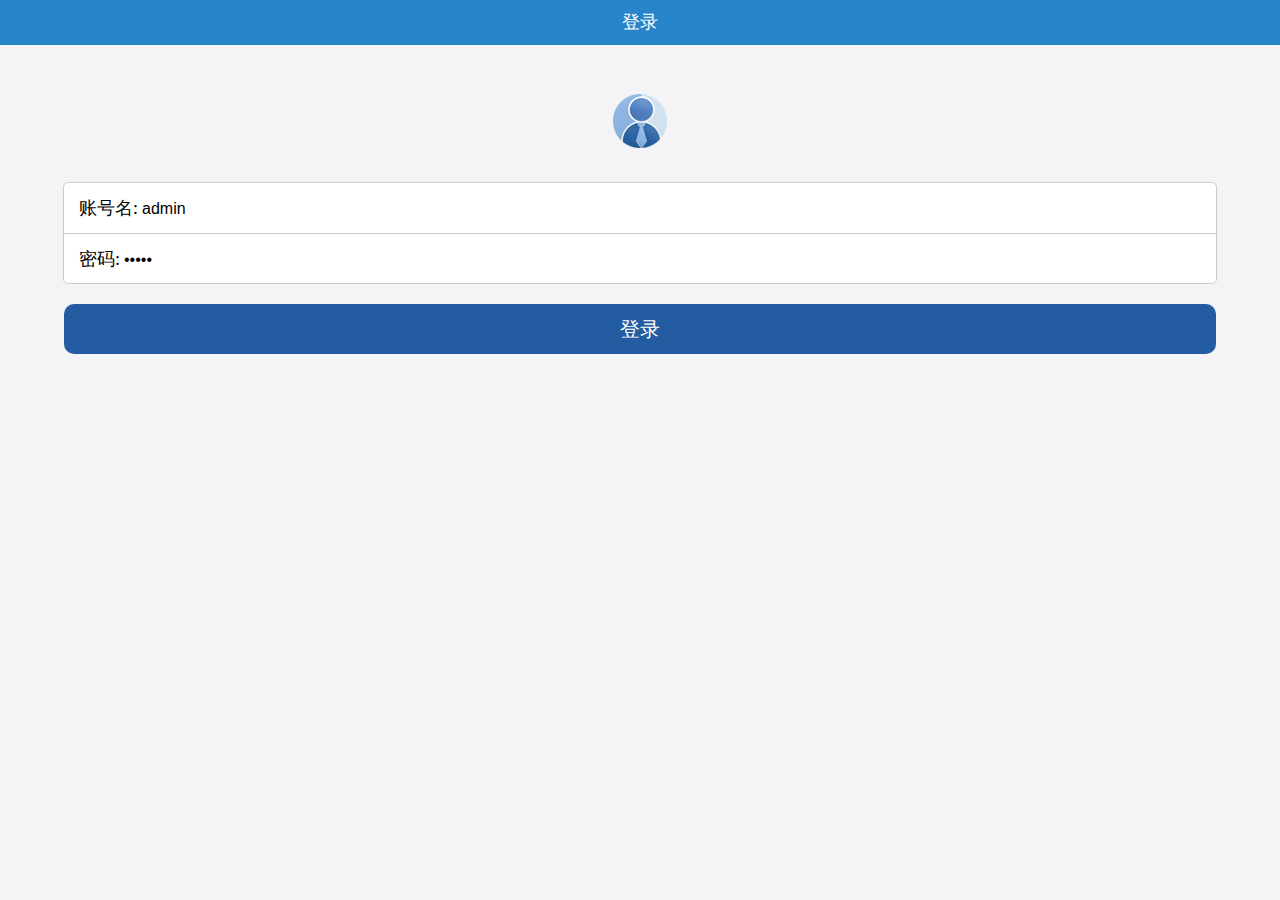
<file: index.html>
<!DOCTYPE html>
<html lang="en">
<head>
    <meta charset="UTF-8" name="viewport" content="width=device-width,initial-scale=1,user-scalable=no">
    <title>张玉东</title>
    <!--同来加载外部资源-->
    <link rel="short icon" href="Resource/icon.png">
    <!--stylesheet用来加载外部样式表-->
    <link rel="stylesheet" href="ExternalStyle.css">

    <script type="text/javascript" src="CommonClass.js"></script>
    <style>
        /*<!--内部样式-->*/
        .L_second_div{
            text-align: center;

        }
        .L_second_div img{
            margin-top: 50px;
        }
        .L_form_div{
            width: 90%;
            background: white;
            border: 1px solid #cccccc;
            border-radius: 5px;
            height: 100px;
            margin: 30px auto 0;
        }
        .L_account_div{
            height: 50px;
            border-bottom: 1px solid #cccccc;
        }
        .L_form_div div span{
            font-size: 18px;
            padding-left: 15px;
            line-height: 50px;
        }
        input{
            outline:medium;
            background-color: transparent;
            border:0;
            font-size: 16px;
        }
        .L_btn_div{
            height: 50px;
            background: rgb(36,92,161);
            width: 90%;
            border-radius: 10px;
            margin:20px auto;
            text-align: center;
        }
        .L_btn_div input{
            line-height: 50px;
            font-size: 20px;
            color: white;
        }
    </style>
</head>
<body>
<!--第一部分-->
<!--语义化标签 增强代码的可读性-->
<header>
    <span style="font-size: 18px">登录</span>
</header>
<!--第二部分-->
<div class="L_second_div">
    <img class="L_head_img" src="Resource/head.png" alt="">
</div>
<!--第三部分-->
<form action="">
    <div class="L_form_div">
        <div class="L_account_div">
            <span>账号名:</span>
            <input type="text" name="account" id="L_account" value="admin"><br>
        </div>
        <div>
            <span>密码:</span>
            <input type="password" name="password" id="L_pwd" value="admin"><br>
        </div>
    </div>
    <div class="L_btn_div">
        <input type="button" value="登录" id="L_btn">
    </div>
</form>
<!--页内函数-->
<script>
    // var btn = document.querySelector("#L_btn");
    // btn.onclick = function () {
    //     var userName = document.querySelector("#L_account").value;
    //     var pwd = document.querySelector("#L_pwd").value;
    //
    //     if("hskj" == userName && "admin" == pwd){
    //         location.href = "DropletService.html"
    //     }else{
    //         alert("用户名或密码输入错误");
    //     }
    //     //数据编码为服务器能够读懂的格式
    //     var userName = encodeURIComponent(document.querySelector("#L_account").value);
    //     var pwd = encodeURIComponent(document.querySelector("#L_pwd").value);
    //     //第一步：创建一个请求对象（负责去服务端要数据）
    //     var xhr = new XMLHttpRequest();
    //     //第二步：建立与服务端的连接（找到哪个服务器去要数据）
    //     xhr.open('post','https://mockapi.eolinker.com/2ZhGVxjacb39010e6753bd9c02ee803e6e3bfeab6e8007c/login');
    //     //设置头信息，告诉服务器让数据以表单的形式传递过去
    //     xhr.setRequestHeader("content-type","application/x-www-form-urlencoded");
    //     //第三步：向服务端发送请求
    //     var par = "username=" + userName + "&pwd=" + pwd;
    //     xhr.send(par);
    //     //第四步：接收服务端返回的数据
    //     xhr.onreadystatechange = function () {
    //         //xhr.readyState == 4 代表数据请求完成
    //         //xhr.status == 200 代表数据返回成功
    //         if(xhr.readyState == 4 && xhr.status == 200){
    //             var responseData = JSON.parse(xhr.responseText);
    //             var str = responseData.data;
    //             if(str === "登录成功"){
    //                 location.href = "DropletService.html";
    //             }else{
    //                 alert(responseData.data);
    //             }
    //         }
    //     }
    // }

    // 获取登录按钮
    var btn = document.querySelector("#L_btn");
    // 注册点击事件
    btn.onclick = function () {
        var userName = encodeURIComponent(document.querySelector("#L_account").value);
        var password = encodeURIComponent(document.querySelector("#L_pwd").value);

        var par2 = "username=" + userName + "&pwd=" + password;

        requestMethod('post','login', par2,function (returnStr) {
            if (returnStr == "登录成功") {
                window.localStorage.setItem("userName", userName);
                location.href = "DropletService.html";
            } else {
                alert(returnStr);
            }
        });

        // requestMethod('post','login', par2, function (returnStr) {
        //     if (returnStr == "登录成功") {
        //
        //         window.localStorage.setItem("userName", userName);
        //
        //         location.href = "DropletService.html";
        //     } else {
        //         alert(returnStr);
        //     }
        // });
    }


</script>
</body>

</html>
</file>
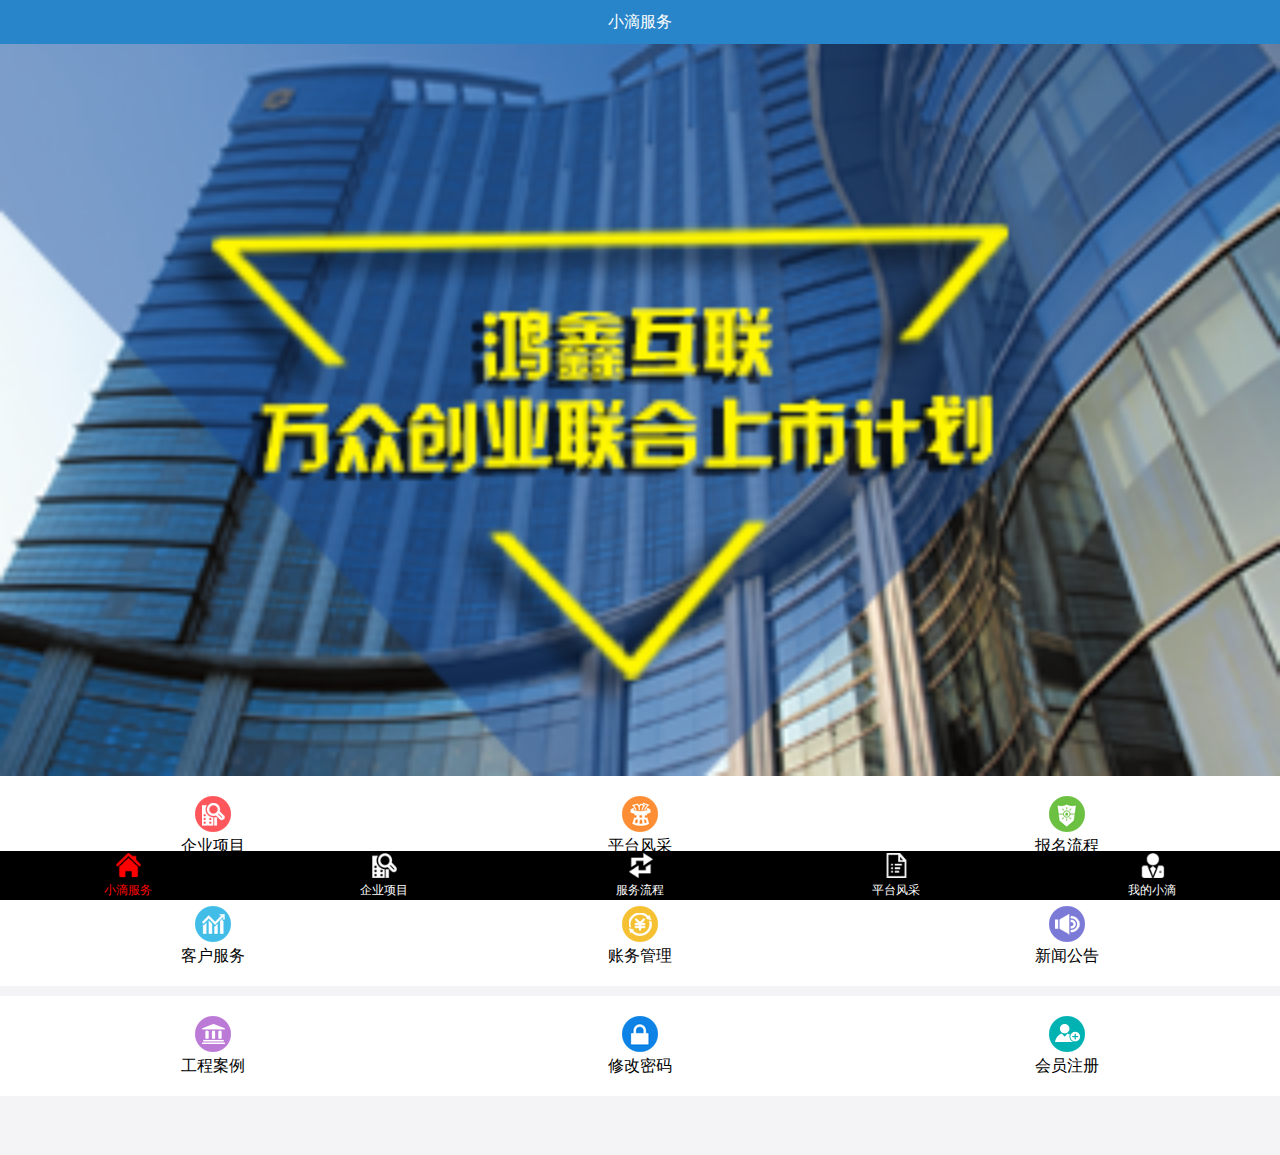
<file: DropletService.html>
<!DOCTYPE html>
<!--标签：单标签、双标签-->
    <!--行内标签/块级标签(独立占一行)-->
<html lang="en">
<head>
    <meta charset="UTF-8" name="viewport" content="width=device-width,initial-scale=1,user-scalable=no">
    <title>张玉东</title>
    <!--同来加载外部资源-->
    <link rel="short icon" href="Resource/icon.png">
    <!--stylesheet用来加载外部样式表-->
    <link rel="stylesheet" href="ExternalStyle.css">
    <style>
        /*<!--内部样式-->*/
        /*成行的标签写法：display：table; width:需求值；*/
        ul{
            display: table;
            width: 100%;
            background: white;
            height: 100px;
            margin-bottom: 10px;
            /*无接触边缘*/
        }
        /*成列的标签写法：display：table-cell; width:需求值；*/
        li{
            display: table-cell;
            width:33.3%;
            text-align: center;
            vertical-align: middle;
        }
        ul li span{
            display: block;
        }
    </style>
</head>
<body>
    <!--第一部分-->
    <!--语义化标签 增强代码的可读性-->
    <header>
        <span>小滴服务</span>
    </header>
    <!--第二部分-->
    <section class="DS_second_section">
        <img src="Resource/banner-1.png" alt="请检查您的网络">
    </section>
    <!--第三部分-->
    <section>
    <ul>
        <!--无序列表-->
        <li>
            <img src="Resource/index1.png" alt="请检查您的网络">
            <span>企业项目</span>
        </li>
        <li>
            <img src="Resource/index2.png" alt="请检查您的网络">
            <span>平台风采</span>
        </li>
        <li>
            <img src="Resource/index3.png" alt="请检查您的网络">
            <span>报名流程</span>
        </li>
    </ul>

    <ul>
        <li>
            <img src="Resource/index4.png" alt="请检查您的网络">
            <span>客户服务</span>
        </li>
        <li>
            <img src="Resource/index5.png" alt="请检查您的网络">
            <span>账务管理</span>
        </li>
        <li>
            <img src="Resource/index6.png" alt="请检查您的网络">
            <span>新闻公告</span>
        </li>
    </ul>

    <ul>
        <li>
            <img src="Resource/index7.png" alt="请检查您的网络">
            <span>工程案例</span>
        </li>
        <li>
            <img src="Resource/index8.png" alt="请检查您的网络">
            <span>修改密码</span>
        </li>
        <li>
            <img src="Resource/index9.png" alt="请检查您的网络">
            <span>会员注册</span>
        </li>
    </ul>
    </section>
    <!--第四部分-->
    <footer>
    <a href="DropletService.html">
        <img src="Resource/nav11.png" alt="请检查您的网络">
        <span style="color:red;">小滴服务</span>
    </a>
    <a href="EnterpriseProject.html">
        <img src="Resource/nav20.png" alt="请检查您的网络">
        <span>企业项目</span>
    </a>
    <a href="ServiceProcess.html">
        <img src="Resource/nav30.png" alt="请检查您的网络">
        <span>服务流程</span>
    </a>
    <a href="Platform.html">
        <img src="Resource/nav40.png" alt="请检查您的网络">
        <span>平台风采</span>
    </a>
    <a href="MyDroplet.html">
        <img src="Resource/nav50.png" alt="请检查您的网络">
        <span>我的小滴</span>
    </a>
    </footer>
</body>
</html>
</file>
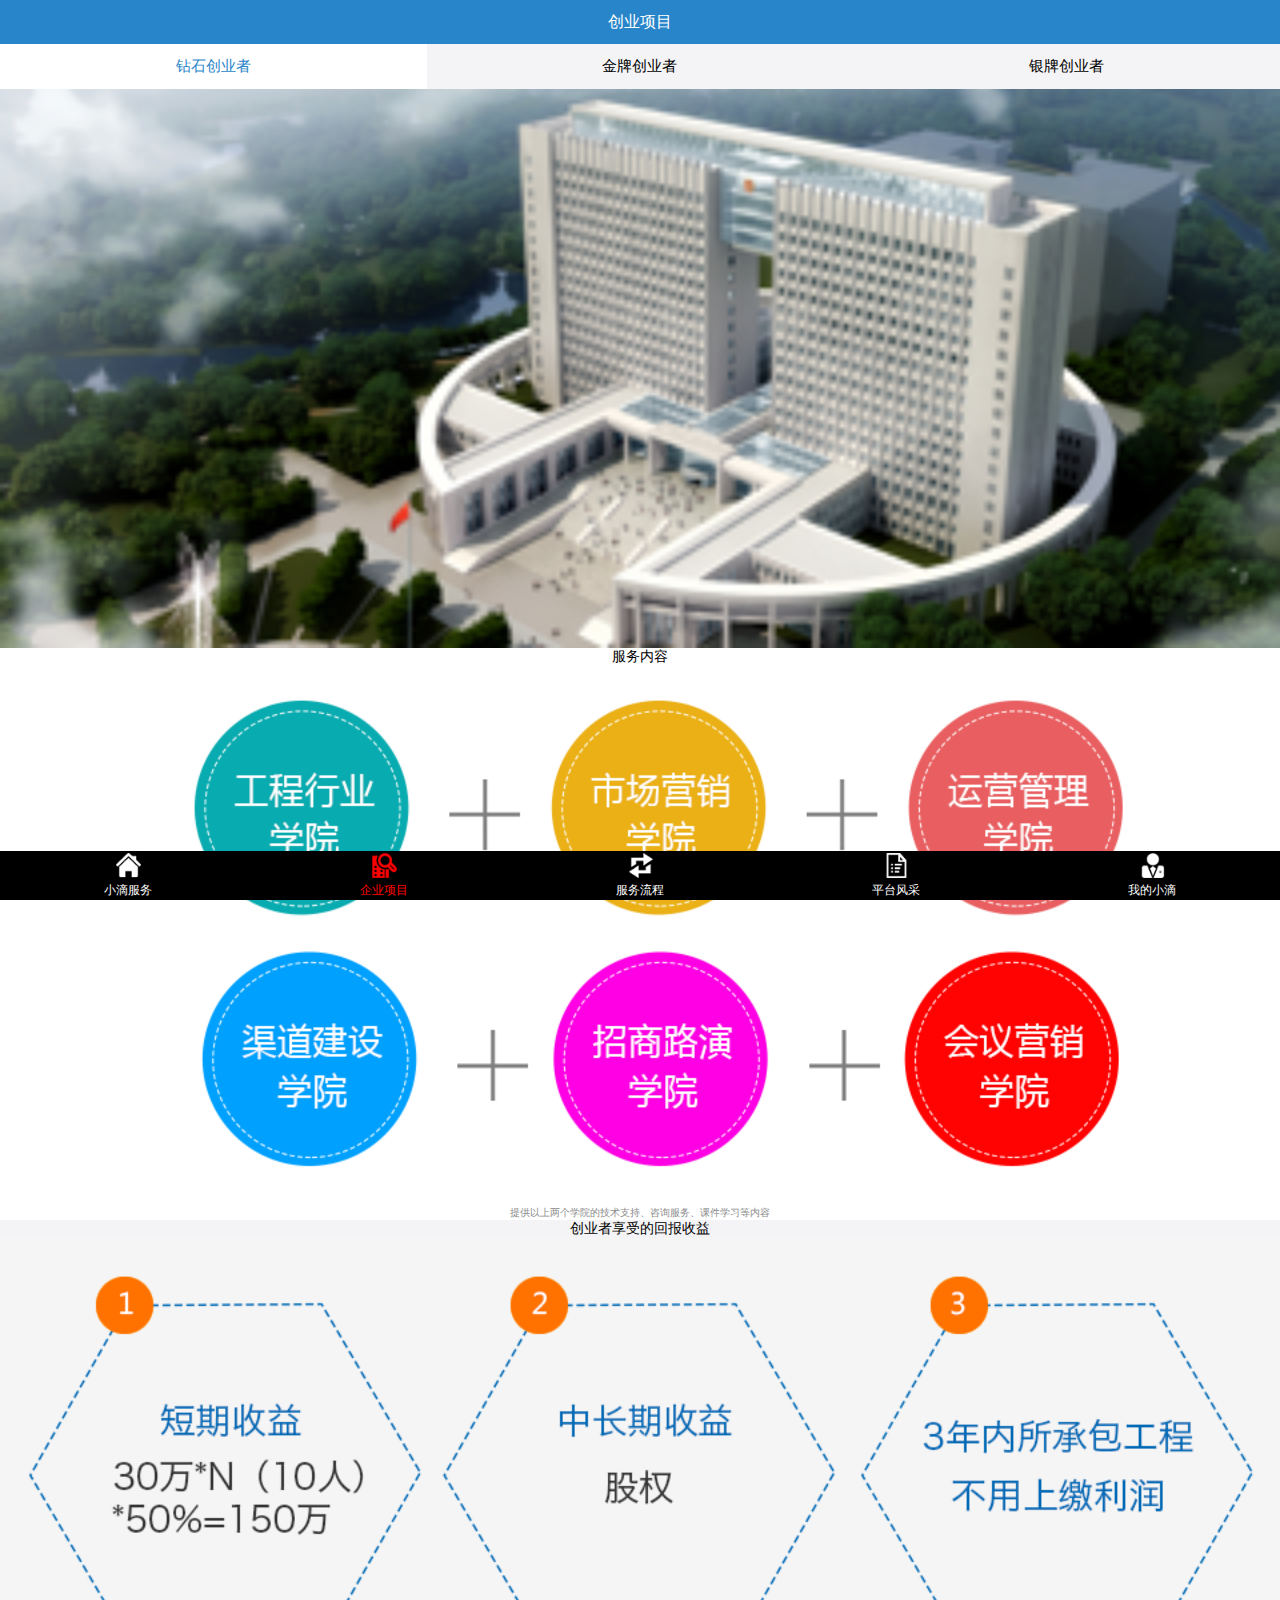
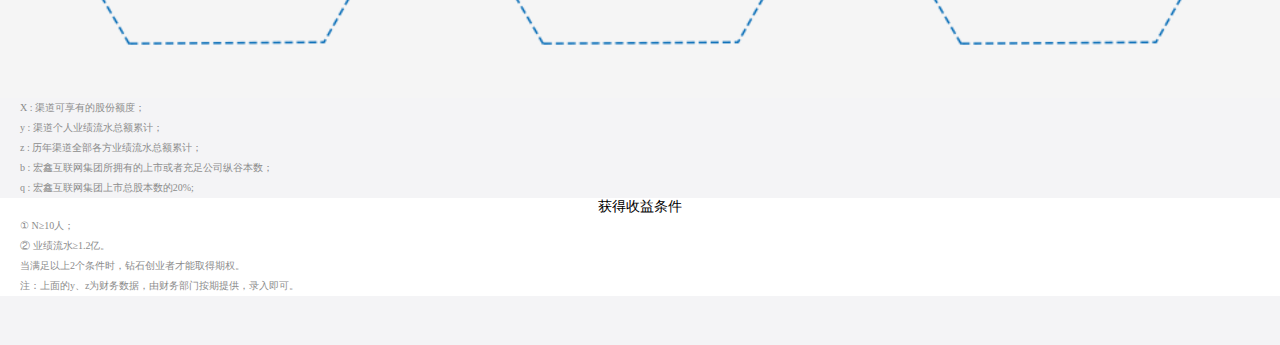
<file: EnterpriseProject.html>
<!DOCTYPE html>
<html lang="en">
<html lang="en">
<head>
    <meta charset="UTF-8" name="viewport" content="width=device-width,initial-scale=1,user-scalable=no">
    <title>张玉东</title>
    <!--同来加载外部资源-->
    <link rel="short icon" href="Resource/icon.png">
    <!--stylesheet用来加载外部样式表-->
    <link rel="stylesheet" href="ExternalStyle.css">
    <style>
        section{
            display: table;
            width: 100%;
            background: rgb(244,244,246);
            left: 0;
            top: 44px;
            height: 40px;
            position: fixed;
        }
        section a{
            display: table-cell;
            width: 33.3%;
            text-decoration: none;
            font-size: 15px;
            text-align: center;
            line-height: 3em;
            color: #000;
        }
        div img{
            width: 100%;
            margin-bottom: -4px;
        }
        .EP_external_div span{
            background: white;
            width:100%;
            text-align: center;
            display: block;
            font-size: 14px;
            color:black;
        }
        .EP_inner_div p{
            font-size: 10px;
            color: rgb(140,140,140);
            line-height: 2em;
            text-indent: 2em;
        }
        body{
            padding-top: 88px;
        }
    </style>
</head>
<body>
<!--第一部分-->
<!--语义化标签 增强代码的可读性-->
<header>
    <span>创业项目</span>
</header>
<!--第二部分-->
<section>
    <a href="EnterpriseProject.html" style="background: white">
        <span style="color: rgb(40,133,202)">钻石创业者</span>
    </a>
    <a href="GoldenEntrepreneurs.html">
        <span>金牌创业者</span>
    </a>
    <a href="SilverEntrepreneurs.html">
        <span>银牌创业者</span>
    </a>
</section>
<!--第三部分-->
<div>
    <img src="Resource/banner2.png" alt="请检查您的网络">
</div>
<div class="EP_external_div">
    <span>服务内容</span>
    <img src="Resource/50w_1.png" alt="请检查您的网络">
    <span style="font-size: 10px;color: rgb(140,140,140)">提供以上两个学院的技术支持、咨询服务、课件学习等内容</span>
</div>
<div class="EP_external_div">
    <span style="background:rgb(244,244,246)">创业者享受的回报收益</span>
    <img src="Resource/50w_2.png" alt="请检查您的网络">
    <div class="EP_inner_div">
        <p>X : 渠道可享有的股份额度；</p>
        <p>y : 渠道个人业绩流水总额累计；</p>
        <p>z : 历年渠道全部各方业绩流水总额累计；</p>
        <p>b : 宏鑫互联网集团所拥有的上市或者充足公司纵谷本数；</p>
        <p>q : 宏鑫互联网集团上市总股本数的20%;</p>
    </div>
</div>
<div class="EP_external_div">
    <span>获得收益条件</span>
    <div class="EP_inner_div" style="background: white">
        <p>① N≥10人；</p>
        <p>② 业绩流水≥1.2亿。</p>
        <p>当满足以上2个条件时，钻石创业者才能取得期权。</p>
        <p>注：上面的y、z为财务数据，由财务部门按期提供，录入即可。</p>
    </div>
</div>
<!--第四部分-->
<footer>
    <a href="DropletService.html">
        <img src="Resource/nav10.png" alt="请检查您的网络">
        <span>小滴服务</span>
    </a>
    <a href="EnterpriseProject.html">
        <img src="Resource/nav21.png" alt="请检查您的网络">
        <span style="color:red;">企业项目</span>
    </a>
    <a href="ServiceProcess.html">
        <img src="Resource/nav30.png" alt="请检查您的网络">
        <span>服务流程</span>
    </a>
    <a href="Platform.html">
        <img src="Resource/nav40.png" alt="请检查您的网络">
        <span>平台风采</span>
    </a>
    <a href="MyDroplet.html">
        <img src="Resource/nav50.png" alt="请检查您的网络">
        <span>我的小滴</span>
    </a>
</footer>
</body>
</html>
</file>
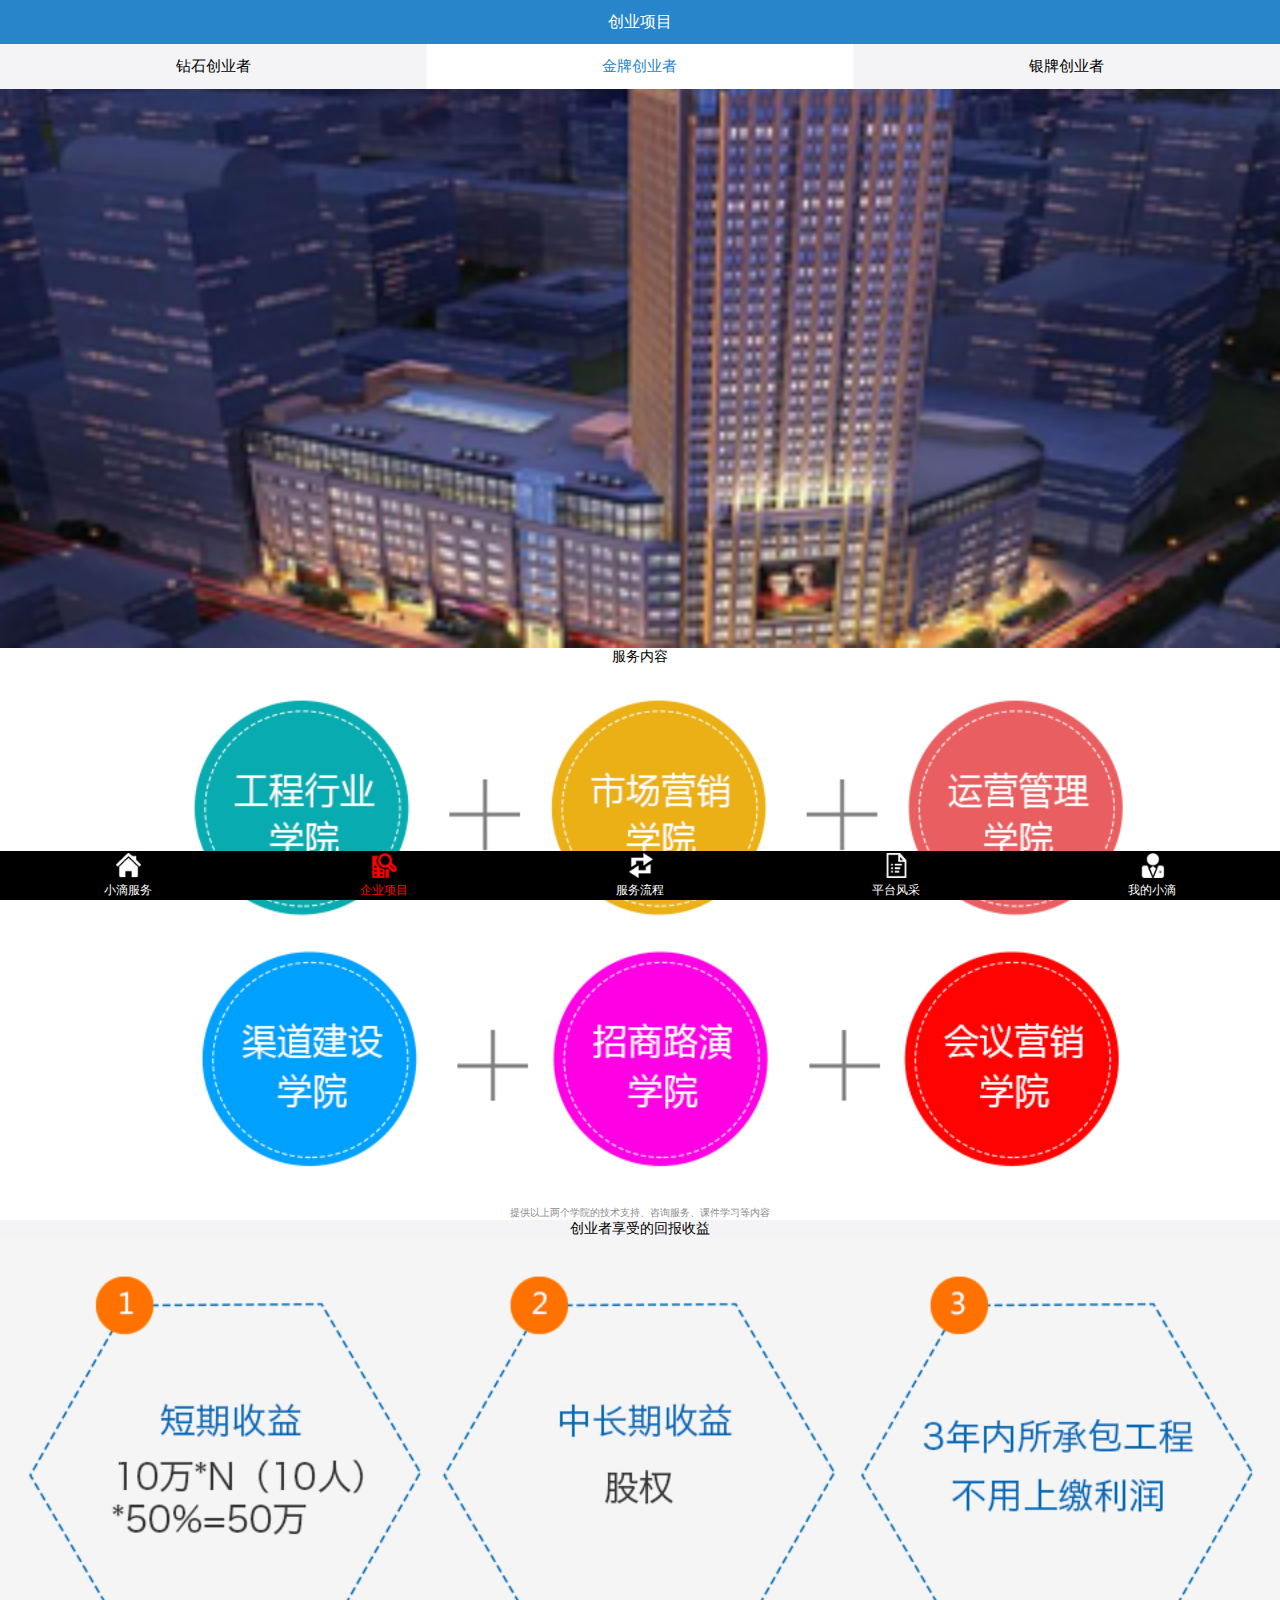
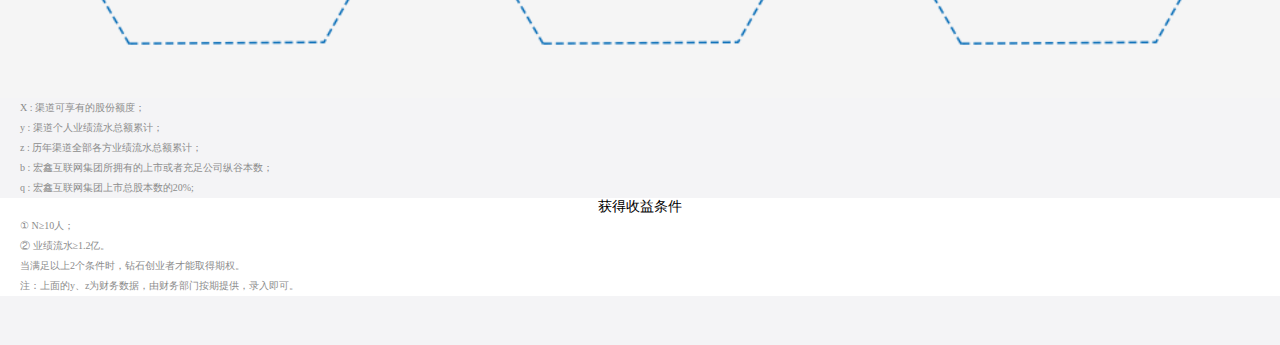
<file: GoldenEntrepreneurs.html>
<!DOCTYPE html>
<html lang="en">
<html lang="en">
<head>
    <meta charset="UTF-8" name="viewport" content="width=device-width,initial-scale=1,user-scalable=no">
    <title>张玉东</title>
    <!--同来加载外部资源-->
    <link rel="short icon" href="Resource/icon.png">
    <!--stylesheet用来加载外部样式表-->
    <link rel="stylesheet" href="ExternalStyle.css">
    <style>
        section{
            display: table;
            width: 100%;
            background: rgb(244,244,246);
            left: 0;
            top: 44px;
            height: 40px;
            position: fixed;
        }
        section a{
            display: table-cell;
            width: 33.3%;
            text-decoration: none;
            font-size: 15px;
            text-align: center;
            line-height: 3em;
            color: #000;
        }
        div img{
            width: 100%;
            margin-bottom: -4px;
        }
        .EP_external_div span{
            background: white;
            width:100%;
            text-align: center;
            display: block;
            font-size: 14px;
            color:black;
        }
        .EP_inner_div p{
            font-size: 10px;
            color: rgb(140,140,140);
            line-height: 2em;
            text-indent: 2em;
        }
        body{
            padding-top: 88px;
        }
    </style>
</head>
<body>
<!--第一部分-->
<!--语义化标签 增强代码的可读性-->
<header>
    <span>创业项目</span>
</header>
<!--第二部分-->
<section>
    <a href="EnterpriseProject.html">
        <span>钻石创业者</span>
    </a>
    <a href="GoldenEntrepreneurs.html" style="background: white">
        <span style="color: rgb(40,133,202)">金牌创业者</span>
    </a>
    <a href="SilverEntrepreneurs.html">
        <span>银牌创业者</span>
    </a>
</section>
<!--第三部分-->
<div>
    <img src="Resource/banner21.png" alt="请检查您的网络">
</div>
<div class="EP_external_div">
    <span>服务内容</span>
    <img src="Resource/30w_1.png" alt="请检查您的网络">
    <span style="font-size: 10px;color: rgb(140,140,140)">提供以上两个学院的技术支持、咨询服务、课件学习等内容</span>
</div>
<div class="EP_external_div">
    <span style="background:rgb(244,244,246)">创业者享受的回报收益</span>
    <img src="Resource/30w_2.png" alt="请检查您的网络">
    <div class="EP_inner_div">
        <p>X : 渠道可享有的股份额度；</p>
        <p>y : 渠道个人业绩流水总额累计；</p>
        <p>z : 历年渠道全部各方业绩流水总额累计；</p>
        <p>b : 宏鑫互联网集团所拥有的上市或者充足公司纵谷本数；</p>
        <p>q : 宏鑫互联网集团上市总股本数的20%;</p>
    </div>
</div>
<div class="EP_external_div">
    <span>获得收益条件</span>
    <div class="EP_inner_div" style="background: white">
        <p>① N≥10人；</p>
        <p>② 业绩流水≥1.2亿。</p>
        <p>当满足以上2个条件时，钻石创业者才能取得期权。</p>
        <p>注：上面的y、z为财务数据，由财务部门按期提供，录入即可。</p>
    </div>
</div>
<!--第四部分-->
<footer>
    <a href="DropletService.html">
        <img src="Resource/nav10.png" alt="请检查您的网络">
        <span>小滴服务</span>
    </a>
    <a href="EnterpriseProject.html">
        <img src="Resource/nav21.png" alt="请检查您的网络">
        <span style="color:red;">企业项目</span>
    </a>
    <a href="ServiceProcess.html">
        <img src="Resource/nav30.png" alt="请检查您的网络">
        <span>服务流程</span>
    </a>
    <a href="Platform.html">
        <img src="Resource/nav40.png" alt="请检查您的网络">
        <span>平台风采</span>
    </a>
    <a href="MyDroplet.html">
        <img src="Resource/nav50.png" alt="请检查您的网络">
        <span>我的小滴</span>
    </a>
</footer>
</body>
</html>
</file>
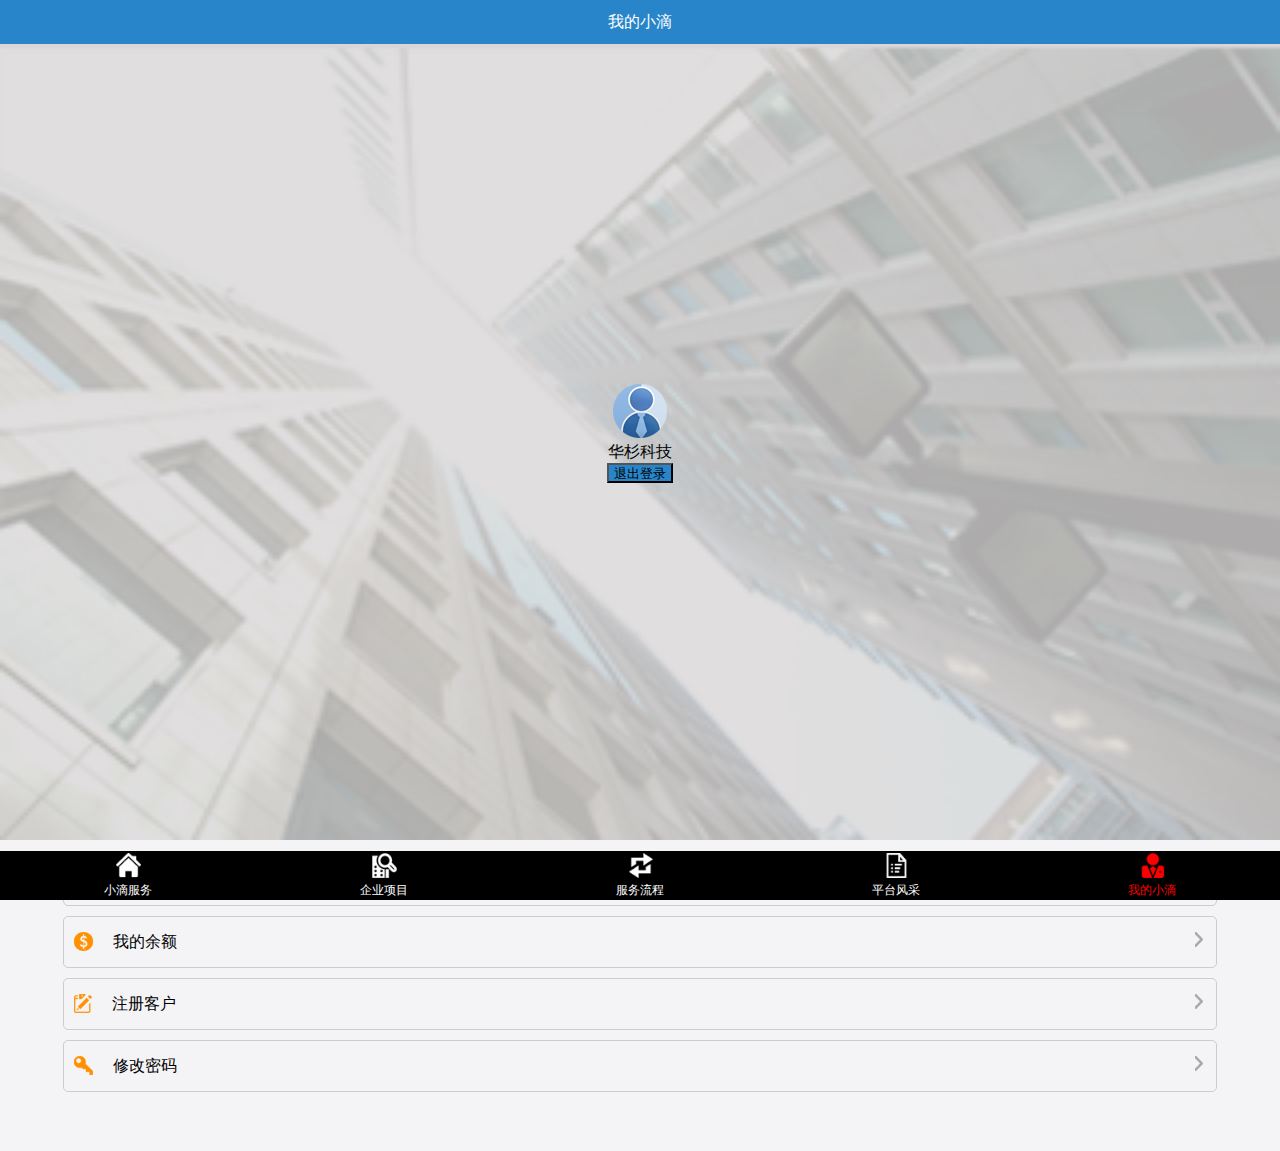
<file: MyDroplet.html>
<!DOCTYPE html>
<html lang="en">
<head>
    <meta charset="UTF-8" name="viewport" content="width=device-width,initial-scale=1,user-scalable=no">
    <title>张玉东</title>
    <!--同来加载外部资源-->
    <link rel="short icon" href="Resource/icon.png">
    <!--stylesheet用来加载外部样式表-->
    <link rel="stylesheet" href="ExternalStyle.css">
    <style>
        /*<!--页内样式-->*/
        .MD_external_div .MD_bg_img{
            width: 100%;
        }
        .MD_external_div{
            position: relative;
            /*显示层级*/
        }
        .MD_inner_div{
            left: 50%;
            top: 50%;
            margin-left: -33px;
            margin-top: -60px;
            position: absolute;
            width: 66px;
            height: 120px;
            text-align: center;
        }
        button{
            background: rgb(40,133,202);
            width:66px;
            height:20px;
        }
        .MD_third_div{
            border: 1px solid #cccccc;
            width: 90%;
            height: 50px;
            margin: 10px auto;
            border-radius: 5px;
            line-height: 50px;
        }
        .MD_left_img{
            float: left;
            margin-left: 10px;
            margin-top: 15px;
            margin-right: 20px;
        }
        .MD_right_img{
            float: right;
            margin-right: 10px;
            margin-top: 15px;
        }

    </style>
</head>
<body>
<!--第一部分-->
<!--语义化标签 增强代码的可读性-->
<header>
    <span>我的小滴</span>
</header>
<!--第二部分-->
<div class="MD_external_div">
    <img class="MD_bg_img" src="Resource/banner5.png" alt="请检查您的网络">
    <div class="MD_inner_div">
        <img class="MD_head_img" src="Resource/head.png" alt="请检查您的网络">
        <span>华杉科技</span>
        <button onclick="exitLogin()">退出登录</button>
        <!--页内函数-->
        <script>
            function exitLogin() {
                location.href = "index.html"
            }
        </script>
    </div>
</div>
<!--第三部分-->
<div class="MD_third_div">
    <img class="MD_left_img" src="Resource/gr_1.png" alt="请检查您的网络">
    <span>我的客户</span>
    <img class="MD_right_img" src="Resource/jt.png" alt="请检查您的网络">
</div>

<div class="MD_third_div">
    <img class="MD_left_img" src="Resource/gr_2.png" alt="请检查您的网络">
    <span>我的余额</span>
    <img class="MD_right_img" src="Resource/jt.png" alt="请检查您的网络">
</div>

<div class="MD_third_div">
    <img class="MD_left_img" src="Resource/gr_3.png" alt="请检查您的网络">
    <span>注册客户</span>
    <img class="MD_right_img" src="Resource/jt.png" alt="请检查您的网络">
</div>

<div class="MD_third_div">
    <img class="MD_left_img" src="Resource/gr_4.png" alt="请检查您的网络">
    <span>修改密码</span>
    <img class="MD_right_img" src="Resource/jt.png" alt="请检查您的网络">
</div>

<!--第四部分-->
<footer>
    <a href="DropletService.html">
        <img src="Resource/nav10.png" alt="请检查您的网络">
        <span>小滴服务</span>
    </a>
    <a href="EnterpriseProject.html">
        <img src="Resource/nav20.png" alt="请检查您的网络">
        <span>企业项目</span>
    </a>
    <a href="ServiceProcess.html">
        <img src="Resource/nav30.png" alt="请检查您的网络">
        <span>服务流程</span>
    </a>
    <a href="Platform.html">
        <img src="Resource/nav40.png" alt="请检查您的网络">
        <span>平台风采</span>
    </a>
    <a href="MyDroplet.html">
        <img src="Resource/nav51.png" alt="请检查您的网络">
        <span style="color:red;">我的小滴</span>
    </a>
</footer>
</body>
</html>
</file>
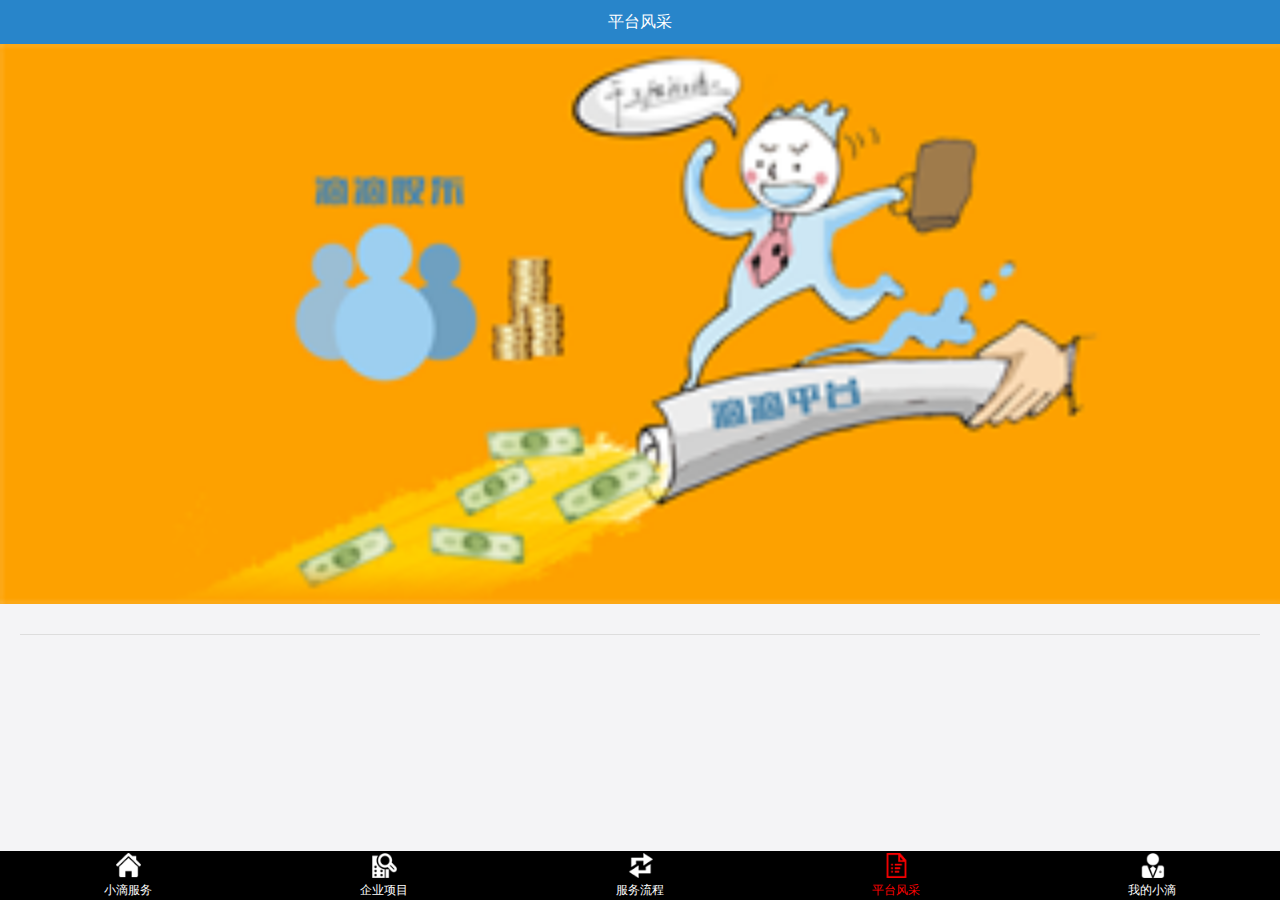
<file: Platform.html>
<!DOCTYPE html>
<html lang="en">
<head>
    <meta charset="UTF-8" name="viewport" content="width=device-width,initial-scale=1,user-scalable=no">
    <title>张玉东</title>
    <!--同来加载外部资源-->
    <link rel="short icon" href="Resource/icon.png">
    <!--stylesheet用来加载外部样式表-->
    <link rel="stylesheet" href="ExternalStyle.css">
    <script type="text/javascript" src="CommonClass.js"></script>
    <style>
        /*<!--页内样式-->*/
        article{
            margin:20px;
        }
        h3{
            color:red;
            font-size:18px;
            border-bottom:1px solid #dddddd;
            padding-bottom: 10px;
        }
        h4{
            font-size: 14px;
        }
        article p{
            font-size: 12px;
            text-indent: 2em;
            /*空两格*/
            line-height: 2em;
        }
    </style>
</head>
<body>
<!--第一部分-->
<!--语义化标签 增强代码的可读性-->
<header>
    <span>平台风采</span>
</header>
<!--第二部分-->
<section class="DS_second_section">
    <img src="Resource/banner4.png" alt="请检查您的网络">
</section>
<!--第三部分-->
<article>
    <!--h1-h6-->
    <!--<h3 id="title">公司简介</h3>-->
    <!--<h4 id="subTitle">华杉科技北京有限公司</h4>-->
    <h3 id="title"></h3>
    <h4 id="subTitle"></h4>
    <p id="info">
    <!--<p>华杉科技（北京）有限公司一直秉承“在高薪和经验的路上，我们只做行业第一”,致力于为整个互联网科技行业输送高级技术人才、做好每一款外包项目。</p>-->
    <!--<p>华杉科技（北京）有限公司是一家既专注于培养高级IT技术人才，为学员提供定制化IT职业规划方案及意见咨询服务，又是国内领先的智能手机软件外包服务商。公司由原东方爱智技术总监，原58同城技术总监，河南大学软件学院优秀毕业生共同创立。</p>-->
    <!--<p>华杉科技（北京）有限公司拥有业内知名的教研团队和雄厚的课程研发能力，课程的快速迭代时刻紧跟当今较为流行的前沿技术、不同行业的外包项目作为支撑，强有力的保证了学员的核心竞争力。强竞争力的一线技术人员和完善的外包服务流程充分保证了每一款项目的顺利执行。</p>-->
    </p>
</article>
<script>
    requestMethod('get','aboutus', "",  function(returnStr){

        var title_content = document.getElementById("title");
        var subTitle_content = document.getElementById("subTitle");
        var info_content = document.getElementById("info");

        title_content.innerHTML = returnStr.title;
        subTitle_content.innerHTML = returnStr.subTitle;
        info_content.innerHTML = returnStr.info;

    });

        // //第一步：创建一个请求对象（负责去服务端要数据）
        // var xhr = new XMLHttpRequest();
        // //第二步：建立与服务端的连接（找到哪个服务器去要数据）
        // xhr.open('get','https://mockapi.eolinker.com/2ZhGVxjacb39010e6753bd9c02ee803e6e3bfeab6e8007c/aboutus');
        // //设置头信息，告诉服务器让数据以表单的形式传递过去
        // xhr.setRequestHeader("content-type","application/x-www-form-urlencoded");
        // //第三步：向服务端发送请求
        // xhr.send();
        // //第四步：接收服务端返回的数据
        // xhr.onreadystatechange = function () {
        //     //xhr.readyState == 4 代表数据请求完成
        //     //xhr.status == 200 代表数据返回成功
        //     if(xhr.readyState == 4 && xhr.status == 200){
        //         var responseData = JSON.parse(xhr.responseText);
        //         var str = responseData.data;
        //
        //         var h3 = document.getElementById("title");
        //         var h4 = document.getElementById("subTitle");
        //         var p = document.getElementById("info");
        //
        //         h3.innerHTML = str.title;
        //         h4.innerHTML = str.subTitle;
        //         p.innerHTML = str.info;
        //     }
        // }
</script>
<!--第四部分-->
<footer>
    <a href="DropletService.html">
        <img src="Resource/nav10.png" alt="请检查您的网络">
        <span>小滴服务</span>
    </a>
    <a href="EnterpriseProject.html">
        <img src="Resource/nav20.png" alt="请检查您的网络">
        <span>企业项目</span>
    </a>
    <a href="ServiceProcess.html">
        <img src="Resource/nav30.png" alt="请检查您的网络">
        <span>服务流程</span>
    </a>
    <a href="Platform.html">
        <img src="Resource/nav41.png" alt="请检查您的网络">
        <span style="color:red;">平台风采</span>
    </a>
    <a href="MyDroplet.html">
        <img src="Resource/nav50.png" alt="请检查您的网络">
        <span>我的小滴</span>
    </a>
</footer>
</body>
</html>
</file>
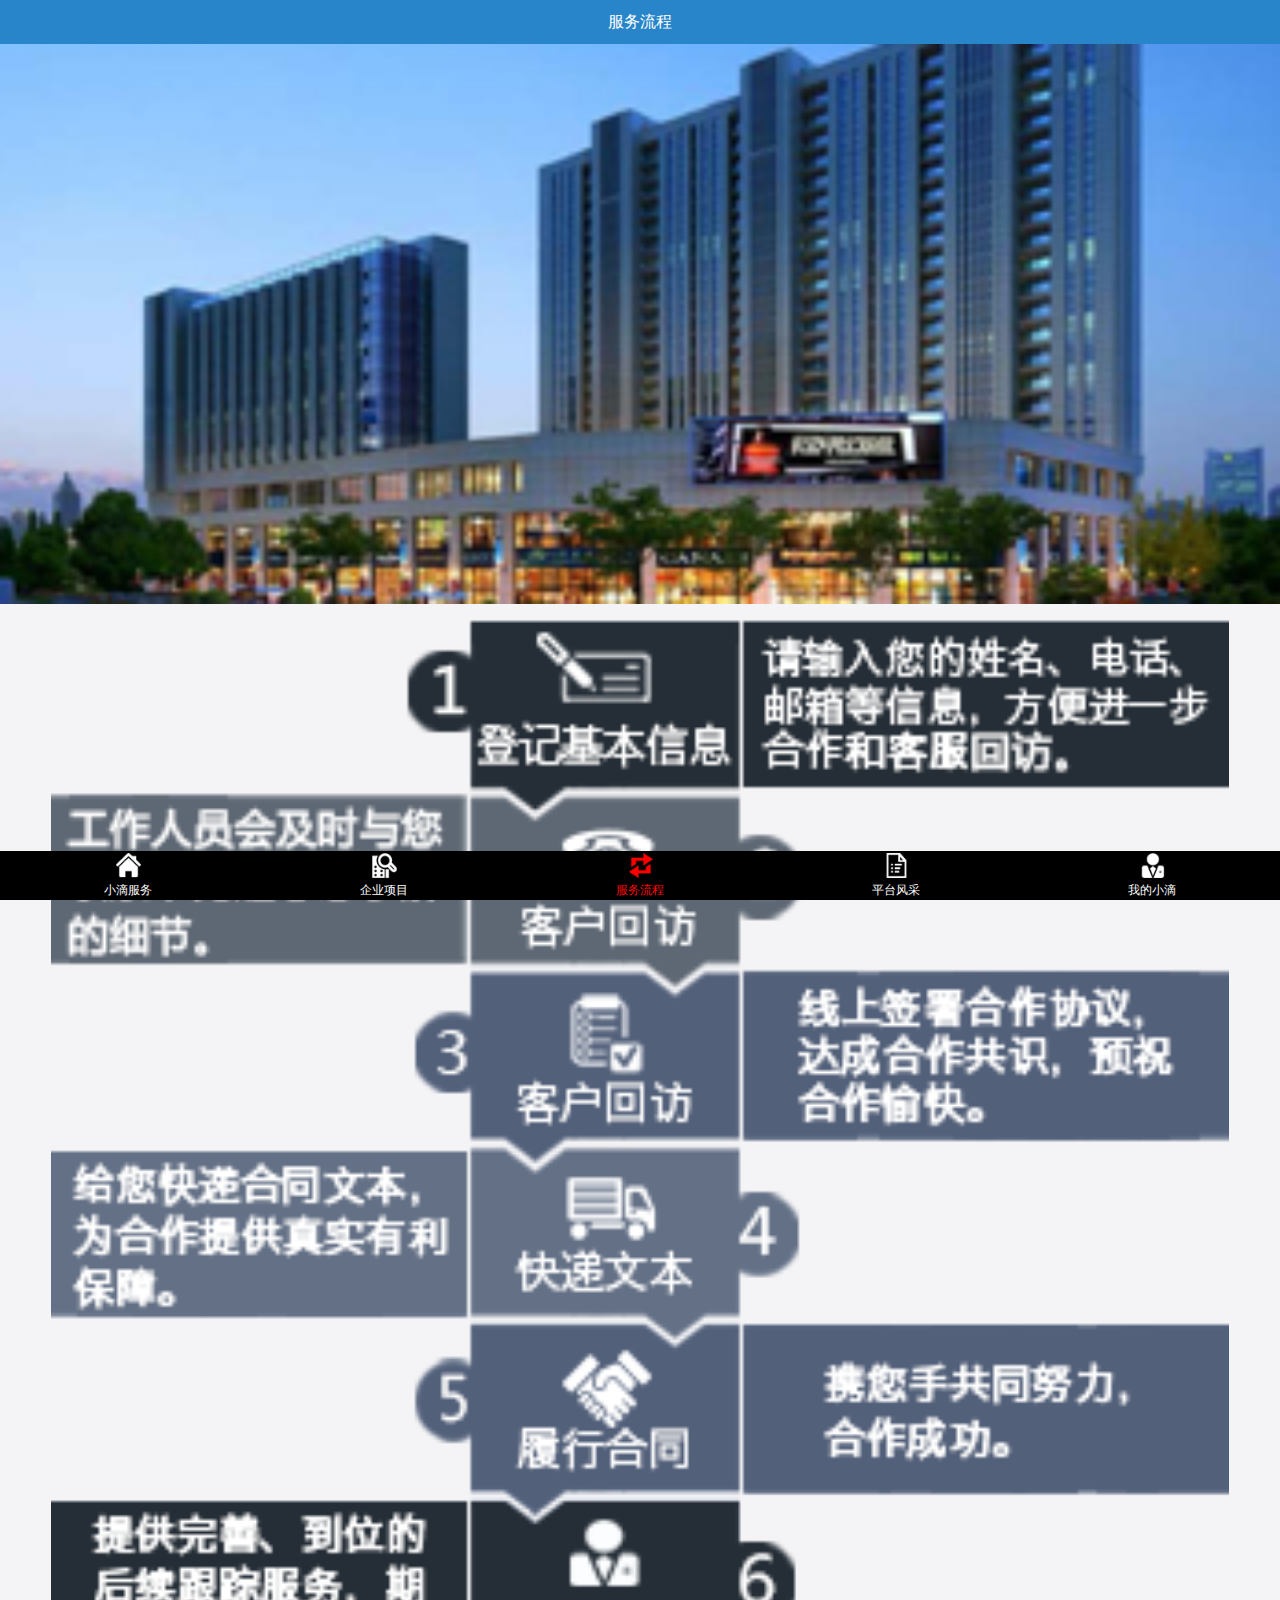
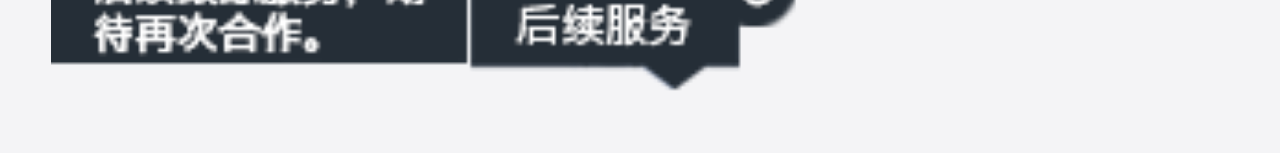
<file: ServiceProcess.html>
<!DOCTYPE html>
<html lang="en">
<head>
    <meta charset="UTF-8" name="viewport" content="width=device-width,initial-scale=1,user-scalable=no">
    <title>张玉东</title>
    <!--同来加载外部资源-->
    <link rel="short icon" href="Resource/icon.png">
    <!--stylesheet用来加载外部样式表-->
    <link rel="stylesheet" href="ExternalStyle.css">
    <style>
        /*<!--页内样式-->*/
        .SP_center_img{
            width: 92%;
            margin-left: 4%;
            margin-top: 10px;
        }
    </style>
</head>
<body>
<!--第一部分-->
<!--语义化标签 增强代码的可读性-->
<header>
    <span>服务流程</span>
</header>
<!--第二部分-->
<section class="DS_second_section">
    <img src="Resource/banner3.png" alt="请检查您的网络">
</section>
<!--第三部分-->
<section>
    <img class="SP_center_img" src="Resource/process.png" alt="请检查您的网络">
</section>
<!--第四部分-->
<footer>
    <a href="DropletService.html">
        <img src="Resource/nav10.png" alt="请检查您的网络">
        <span>小滴服务</span>
    </a>
    <a href="EnterpriseProject.html">
        <img src="Resource/nav20.png" alt="请检查您的网络">
        <span>企业项目</span>
    </a>
    <a href="ServiceProcess.html">
        <img src="Resource/nav31.png" alt="请检查您的网络">
        <span style="color:red;">服务流程</span>
    </a>
    <a href="Platform.html">
        <img src="Resource/nav40.png" alt="请检查您的网络">
        <span>平台风采</span>
    </a>
    <a href="MyDroplet.html">
        <img src="Resource/nav50.png" alt="请检查您的网络">
        <span>我的小滴</span>
    </a>
</footer>
</body>
</html>
</file>
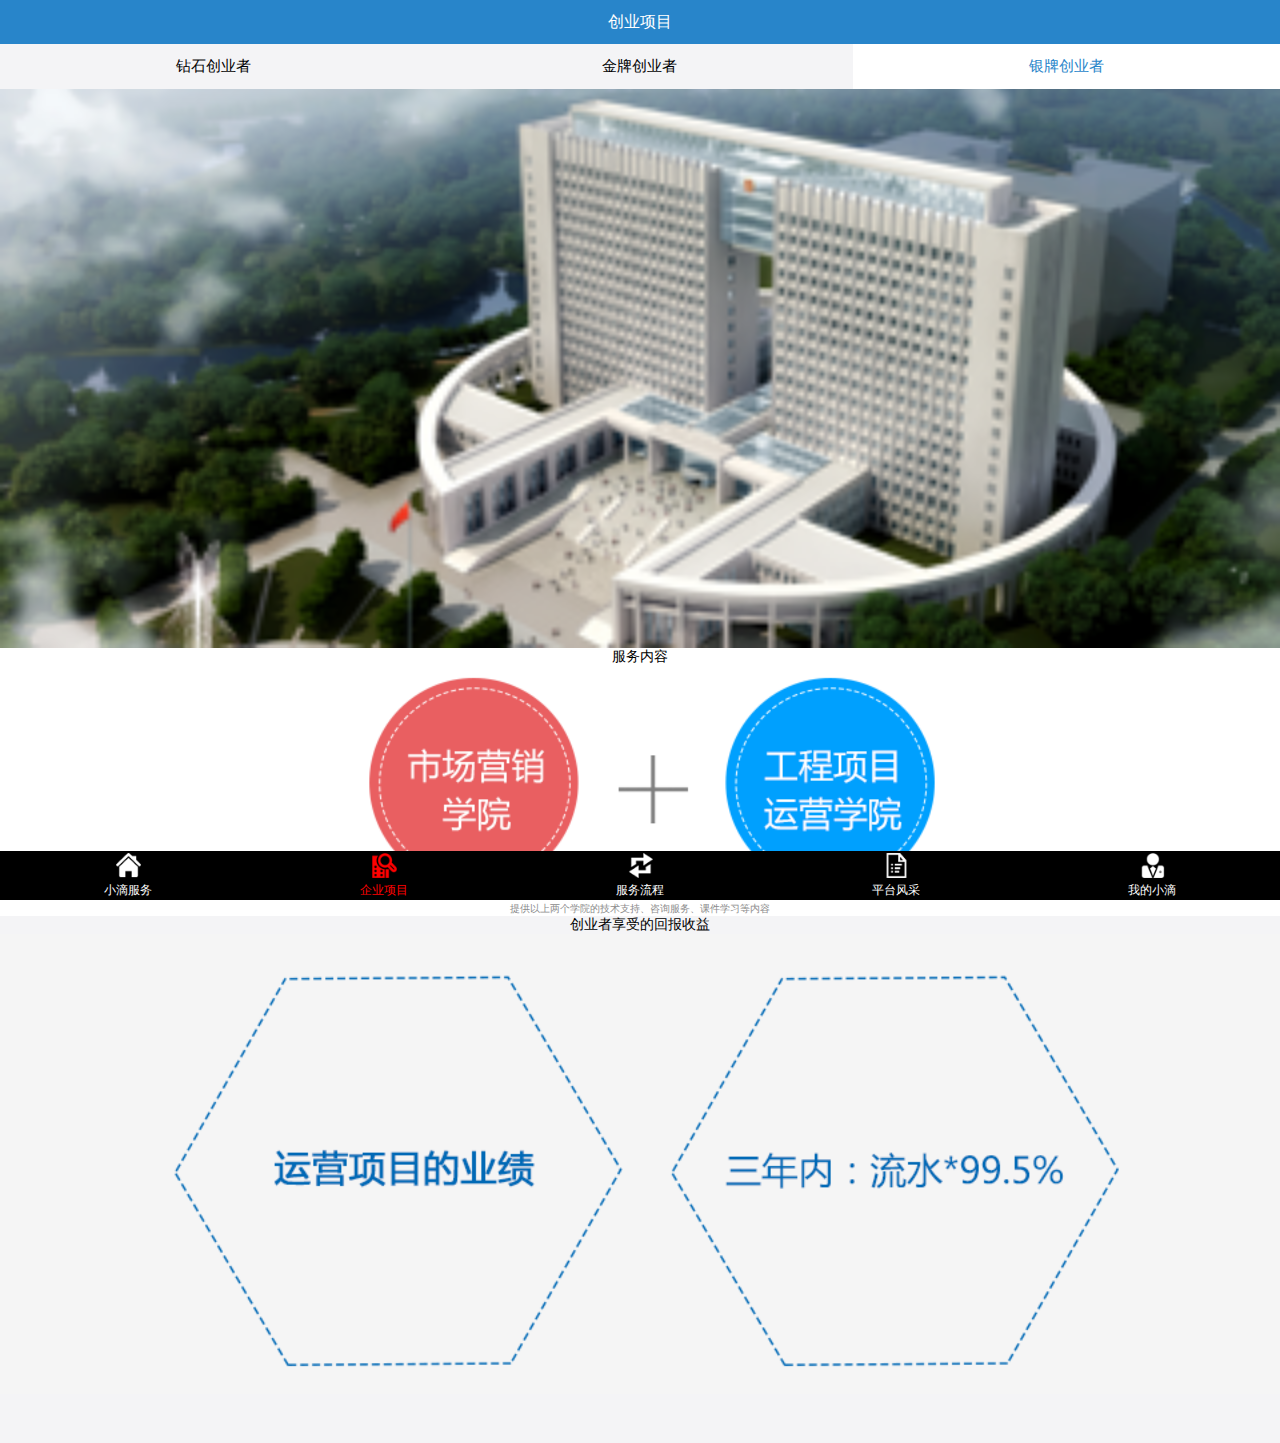
<file: SilverEntrepreneurs.html>
<!DOCTYPE html>
<html lang="en">
<html lang="en">
<head>
    <meta charset="UTF-8" name="viewport" content="width=device-width,initial-scale=1,user-scalable=no">
    <title>张玉东</title>
    <!--同来加载外部资源-->
    <link rel="short icon" href="Resource/icon.png">
    <!--stylesheet用来加载外部样式表-->
    <link rel="stylesheet" href="ExternalStyle.css">
    <style>
        section{
            display: table;
            width: 100%;
            background: rgb(244,244,246);
            left: 0;
            top: 44px;
            height: 40px;
            position: fixed;
        }
        section a{
            display: table-cell;
            width: 33.3%;
            text-decoration: none;
            font-size: 15px;
            text-align: center;
            line-height: 3em;
            color: #000;
        }
        div img{
            width: 100%;
            margin-bottom: -4px;
        }
        .EP_external_div span{
            background: white;
            width:100%;
            text-align: center;
            display: block;
            font-size: 14px;
            color:black;
        }
        .EP_inner_div p{
            font-size: 10px;
            color: rgb(140,140,140);
            line-height: 2em;
            text-indent: 2em;
        }
        body{
            padding-top: 88px;
        }
    </style>
</head>
<body>
<!--第一部分-->
<!--语义化标签 增强代码的可读性-->
<header>
    <span>创业项目</span>
</header>
<!--第二部分-->
<section>
    <a href="EnterpriseProject.html">
        <span>钻石创业者</span>
    </a>
    <a href="GoldenEntrepreneurs.html">
        <span>金牌创业者</span>
    </a>
    <a href="SilverEntrepreneurs.html" style="background: white">
        <span style="color: rgb(40,133,202)">银牌创业者</span>
    </a>
</section>
<!--第三部分-->
<div>
    <img src="Resource/banner2.png" alt="请检查您的网络">
</div>
<div class="EP_external_div">
    <span>服务内容</span>
    <img src="Resource/10w_1.png" alt="请检查您的网络">
    <span style="font-size: 10px;color: rgb(140,140,140)">提供以上两个学院的技术支持、咨询服务、课件学习等内容</span>
</div>
<div class="EP_external_div">
    <span style="background:rgb(244,244,246)">创业者享受的回报收益</span>
    <img src="Resource/10w_2.png" alt="请检查您的网络">
</div>
<!--第四部分-->
<footer>
    <a href="DropletService.html">
        <img src="Resource/nav10.png" alt="请检查您的网络">
        <span>小滴服务</span>
    </a>
    <a href="EnterpriseProject.html">
        <img src="Resource/nav21.png" alt="请检查您的网络">
        <span style="color:red;">企业项目</span>
    </a>
    <a href="ServiceProcess.html">
        <img src="Resource/nav30.png" alt="请检查您的网络">
        <span>服务流程</span>
    </a>
    <a href="Platform.html">
        <img src="Resource/nav40.png" alt="请检查您的网络">
        <span>平台风采</span>
    </a>
    <a href="MyDroplet.html">
        <img src="Resource/nav50.png" alt="请检查您的网络">
        <span>我的小滴</span>
    </a>
</footer>
</body>
</html>
</file>
<file: ExternalStyle.css>
*{
    margin: 0;
    padding: 0;
}
body{
    background: rgb(244,244,246);
    padding-top: 44px;
    padding-bottom: 49px;
}
header{
    background: rgb(40,133,202);
    line-height: 44px;
    width: 100%;
    text-align: center;
    color: white;
    front-size: 20px;

    left: 0;
    top: 0;
    position: fixed;
    z-index: 999;
}
.DS_second_section img{
    margin-bottom: -4px;
    width: 100%;
}
footer a{
    text-decoration: none;
    color: white;
    display: table-cell;
    width:20%;
    text-align: center;
    vertical-align: middle;
}
footer{
    display: table;
    background: black;
    width: 100%;
    margin-bottom: 0;
    font-size: 12px;
    height: 49px;
    left: 0;
    bottom: 0;
    position: fixed;
}
footer a img{
    width:25px;
}
/*成列的标签写法：display：table-cell; width:需求值；*/
a span{
    display: block;
}
</file>
